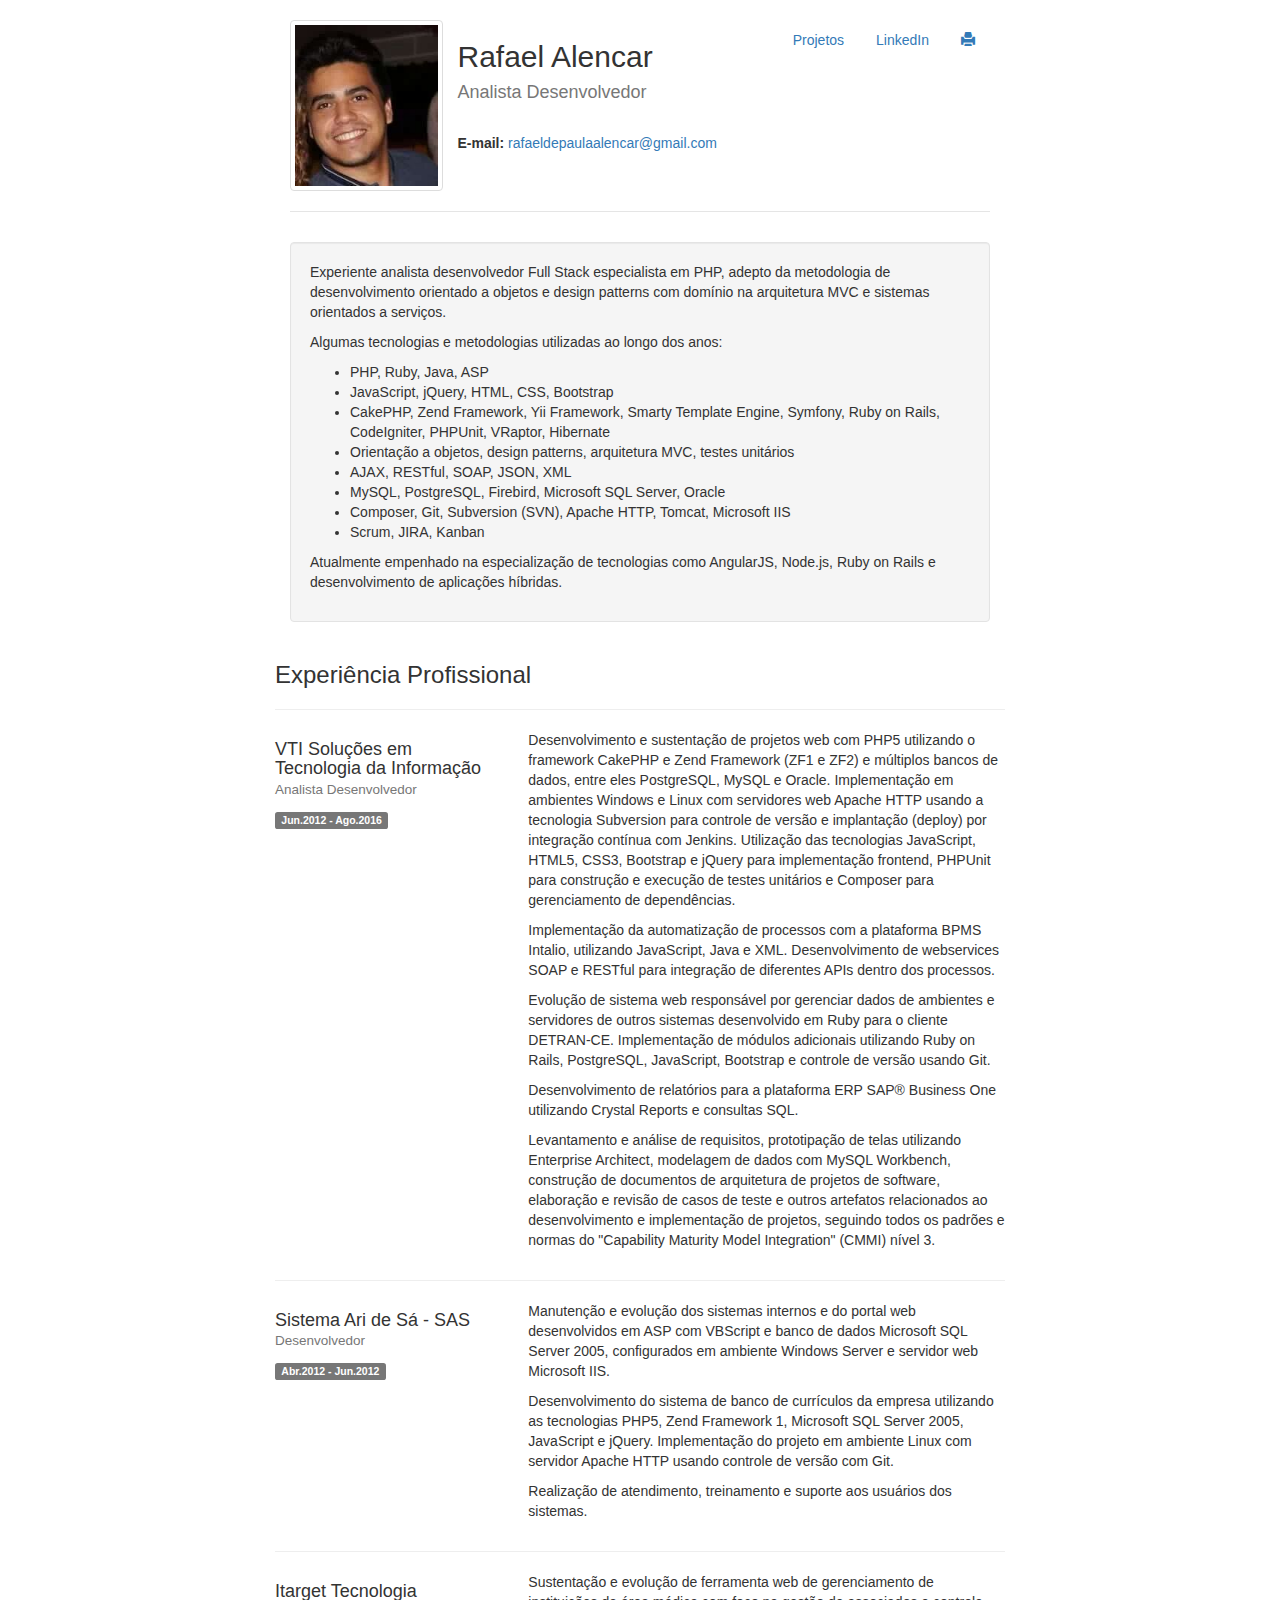
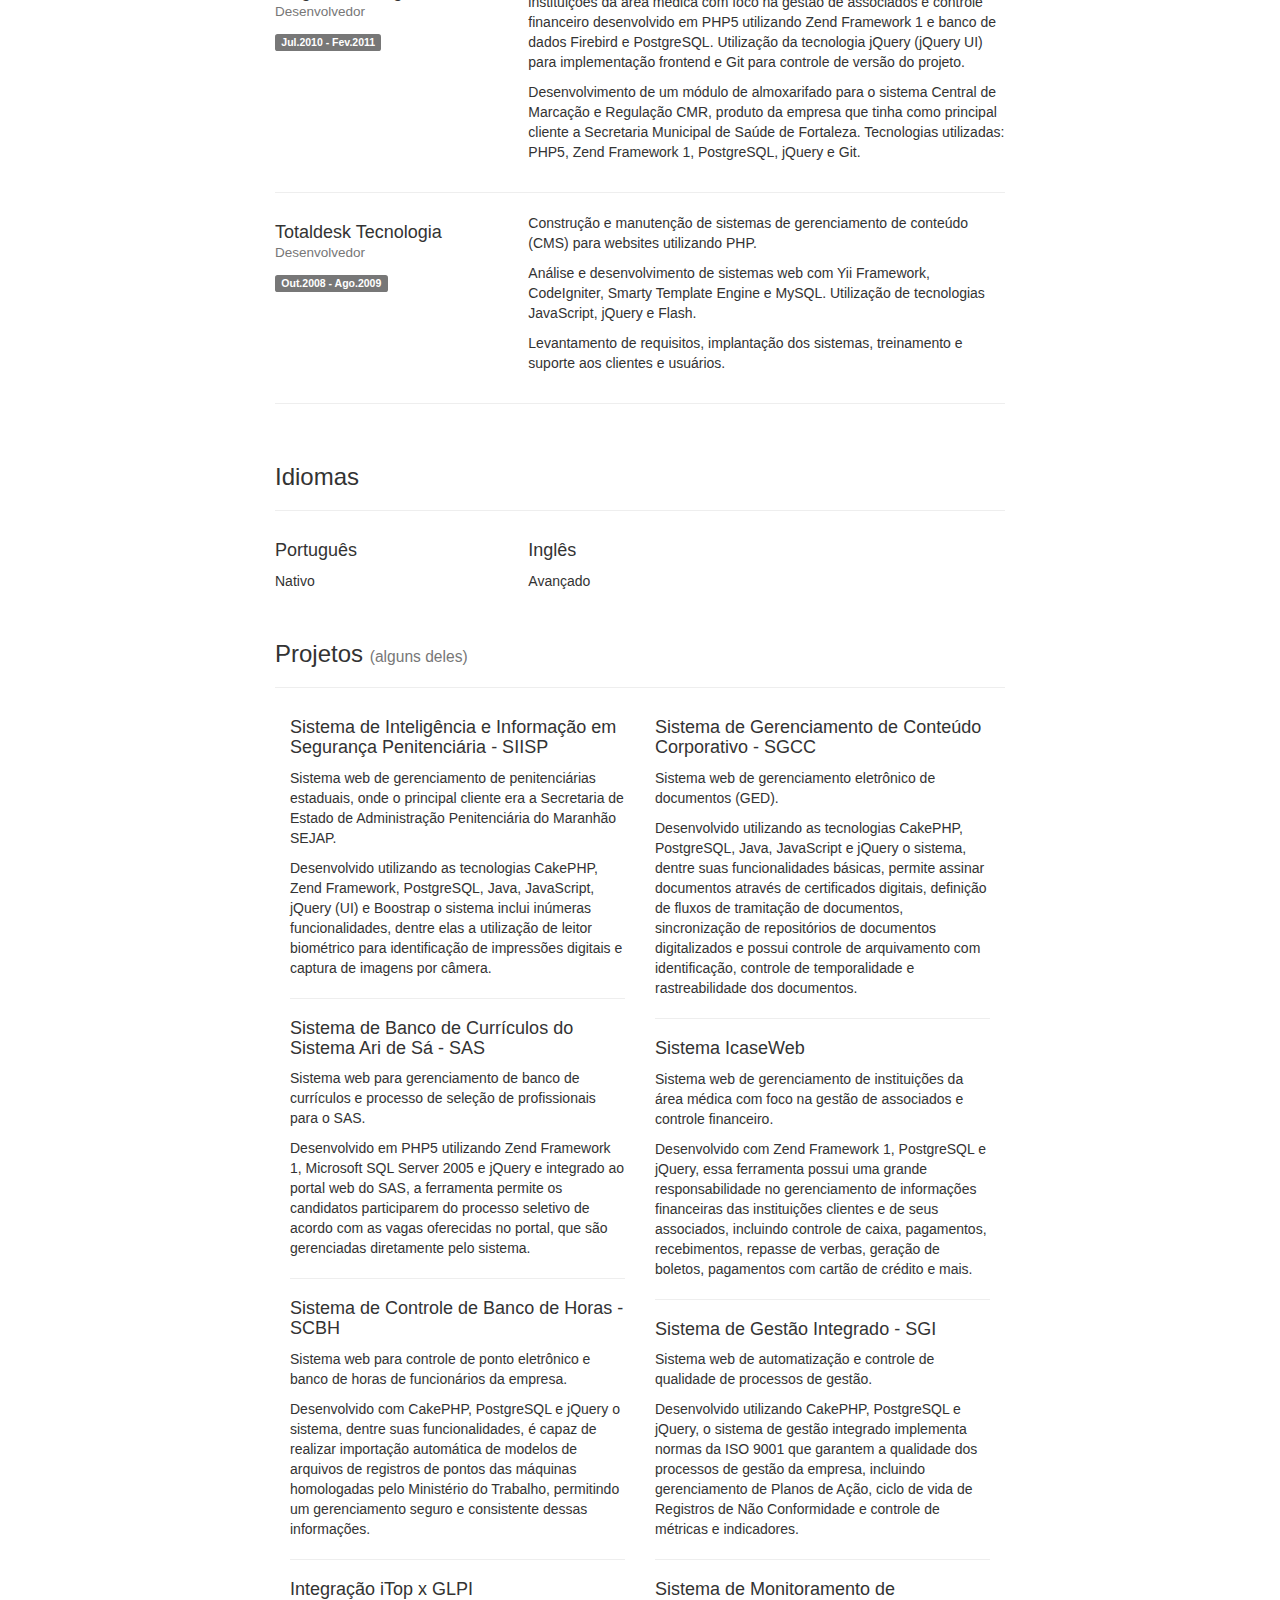
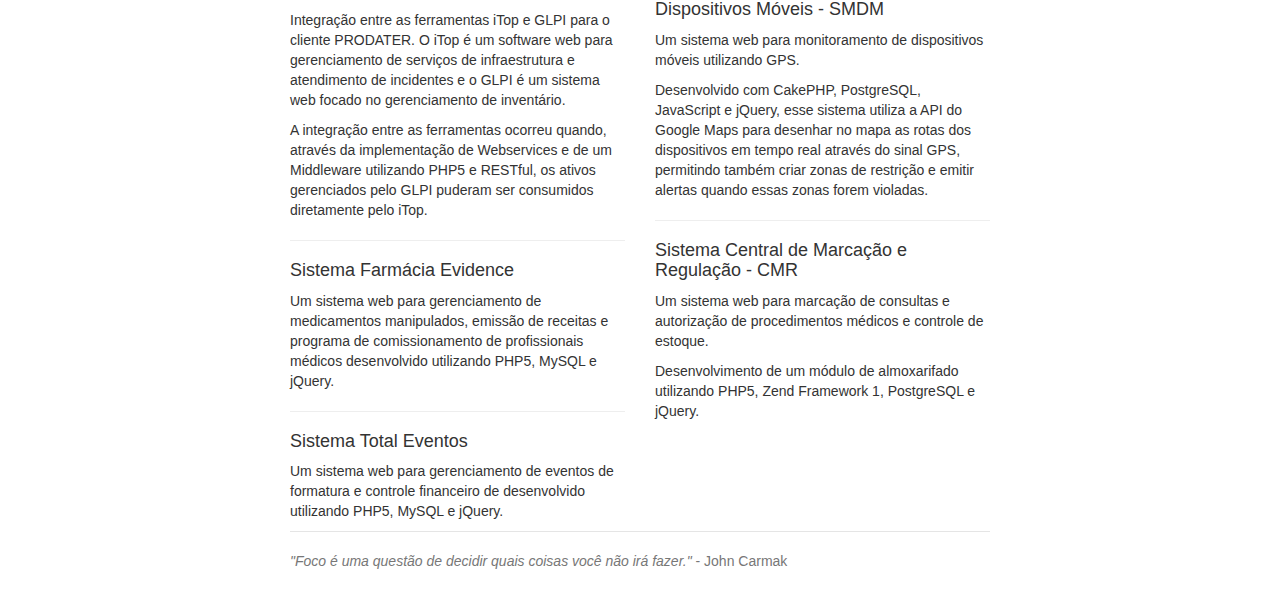
<file: index.html>
<!DOCTYPE html>
<html lang="pt">
  <head>
    <meta charset="utf-8">
    <meta http-equiv="X-UA-Compatible" content="IE=edge">
    <meta name="viewport" content="width=device-width, initial-scale=1">
    
    <meta name="description" content="Curriculo">
    <meta name="author" content="Rafael Alencar">
    <link rel="icon" href="favicon.ico">

    <title>Rafael Alencar - Analista Desenvolvedor</title>

    <!-- AngularJS -->
    <script src="js/angular.min.js"></script>
    <script src="js/angular-sanitize.min.js"></script>
    <script src="js/app.js"></script>
    <script src="app/curriculo.js"></script>
    <script src="app/experiencias.service.js"></script>

    <!-- Bootstrap -->
    <link href="css/bootstrap.min.css" rel="stylesheet">

    <!-- Jumbotron template -->
    <link href="css/jumbotron-narrow.css" rel="stylesheet">
    <link href="css/app.css" rel="stylesheet">
  </head>

  <body ng-app="app">
    <curriculo></curriculo>
  </body>
</html>
</file>
<file: css/jumbotron-narrow.css>
/* Space out content a bit */
body {
  padding-top: 20px;
  padding-bottom: 20px;
}

/* Everything but the jumbotron gets side spacing for mobile first views */
.header,
.marketing,
.footer {
  padding-right: 15px;
  padding-left: 15px;
}

/* Custom page header */
.header {
  padding-bottom: 20px;
  border-bottom: 1px solid #e5e5e5;
}
/* Make the masthead heading the same height as the navigation */
.header h3 {
  margin-top: 0;
  margin-bottom: 0;
  line-height: 40px;
}

/* Custom page footer */
.footer {
  padding-top: 19px;
  color: #777;
  border-top: 1px solid #e5e5e5;
}

/* Customize container */
@media (min-width: 768px) {
  .container {
    max-width: 730px;
  }
}
.container-narrow > hr {
  margin: 30px 0;
}

/* Main marketing message and sign up button */
.jumbotron {
  text-align: center;
  border-bottom: 1px solid #e5e5e5;
}
.jumbotron .btn {
  padding: 14px 24px;
  font-size: 21px;
}

/* Supporting marketing content */
.marketing {
  margin: 40px 0;
}
.marketing p + h4 {
  margin-top: 28px;
}

/* Responsive: Portrait tablets and up */
@media screen and (min-width: 768px) {
  /* Remove the padding we set earlier */
  .header,
  .marketing,
  .footer {
    padding-right: 0;
    padding-left: 0;
  }
  /* Space out the masthead */
  .header {
    margin-bottom: 30px;
  }
  /* Remove the bottom border on the jumbotron for visual effect */
  .jumbotron {
    border-bottom: 0;
  }
}
</file>
<file: css/app.css>
.header { padding-bottom: 0; }
</file>
